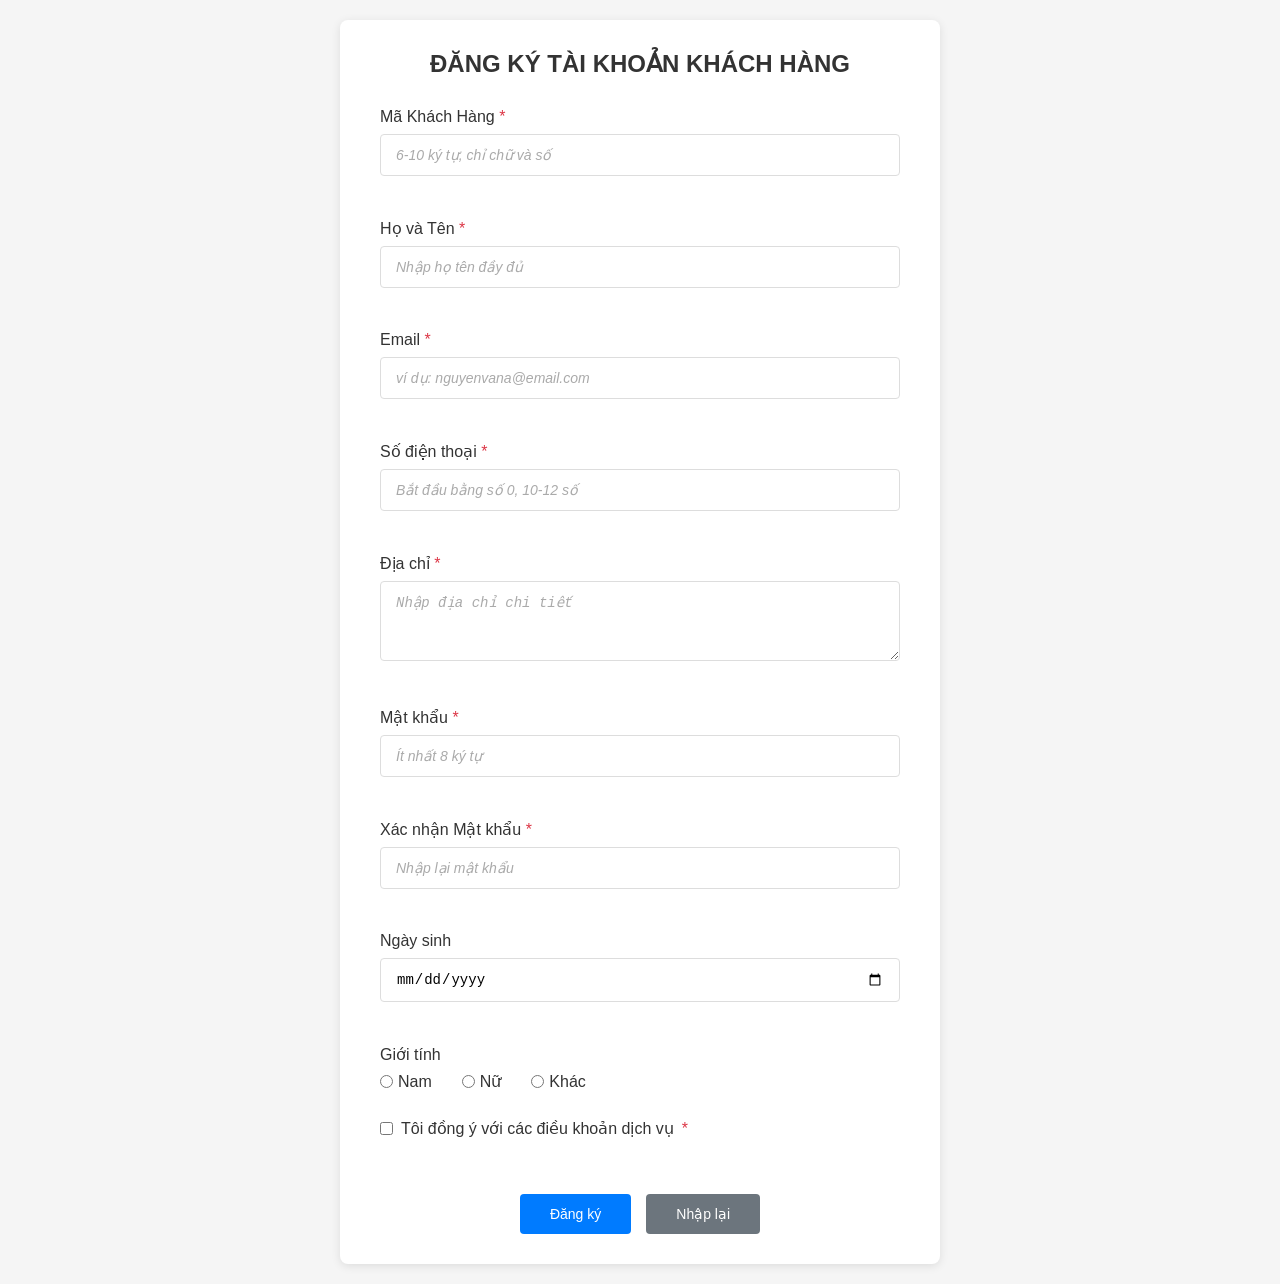
<file: Buoi4/code/BaiTapDangKy/index.html>
<!DOCTYPE html>
<html lang="vi">
<head>
    <meta charset="UTF-8">
    <meta name="viewport" content="width=device-width, initial-scale=1.0">
    <title>Đăng Ký Tài Khoản Khách Hàng</title>
    <link rel="stylesheet" href="styles.css">
</head>
<body>
    <div class="container">
        <h1>ĐĂNG KÝ TÀI KHOẢN KHÁCH HÀNG</h1>
        
        <form id="registrationForm" novalidate>
            <!-- Mã Khách Hàng -->
            <div class="form-group">
                <label for="maKhachHang">Mã Khách Hàng <span class="required">*</span></label>
                <input type="text" id="maKhachHang" name="maKhachHang" 
                       placeholder="6-10 ký tự, chỉ chữ và số" maxlength="10">
                <span class="error-message" id="maKhachHangError"></span>
            </div>

            <!-- Họ và Tên -->
            <div class="form-group">
                <label for="hoVaTen">Họ và Tên <span class="required">*</span></label>
                <input type="text" id="hoVaTen" name="hoVaTen" 
                       placeholder="Nhập họ tên đầy đủ" maxlength="50">
                <span class="error-message" id="hoVaTenError"></span>
            </div>

            <!-- Email -->
            <div class="form-group">
                <label for="email">Email <span class="required">*</span></label>
                <input type="email" id="email" name="email" 
                       placeholder="ví dụ: nguyenvana@email.com">
                <span class="error-message" id="emailError"></span>
            </div>

            <!-- Số điện thoại -->
            <div class="form-group">
                <label for="soDienThoai">Số điện thoại <span class="required">*</span></label>
                <input type="tel" id="soDienThoai" name="soDienThoai" 
                       placeholder="Bắt đầu bằng số 0, 10-12 số" maxlength="12">
                <span class="error-message" id="soDienThoaiError"></span>
            </div>

            <!-- Địa chỉ -->
            <div class="form-group">
                <label for="diaChi">Địa chỉ <span class="required">*</span></label>
                <textarea id="diaChi" name="diaChi" 
                          placeholder="Nhập địa chỉ chi tiết" maxlength="255" rows="3"></textarea>
                <span class="error-message" id="diaChiError"></span>
            </div>

            <!-- Mật khẩu -->
            <div class="form-group">
                <label for="matKhau">Mật khẩu <span class="required">*</span></label>
                <input type="password" id="matKhau" name="matKhau" 
                       placeholder="Ít nhất 8 ký tự">
                <span class="error-message" id="matKhauError"></span>
            </div>

            <!-- Xác nhận Mật khẩu -->
            <div class="form-group">
                <label for="xacNhanMatKhau">Xác nhận Mật khẩu <span class="required">*</span></label>
                <input type="password" id="xacNhanMatKhau" name="xacNhanMatKhau" 
                       placeholder="Nhập lại mật khẩu">
                <span class="error-message" id="xacNhanMatKhauError"></span>
            </div>

            <!-- Ngày sinh -->
            <div class="form-group">
                <label for="ngaySinh">Ngày sinh</label>
                <input type="date" id="ngaySinh" name="ngaySinh">
                <span class="error-message" id="ngaySinhError"></span>
            </div>

            <!-- Giới tính -->
            <div class="form-group">
                <label>Giới tính</label>
                <div class="radio-group">
                    <label class="radio-label">
                        <input type="radio" name="gioiTinh" value="Nam"> Nam
                    </label>
                    <label class="radio-label">
                        <input type="radio" name="gioiTinh" value="Nu"> Nữ
                    </label>
                    <label class="radio-label">
                        <input type="radio" name="gioiTinh" value="Khac"> Khác
                    </label>
                </div>
            </div>

            <!-- Điều khoản dịch vụ -->
            <div class="form-group checkbox-group">
                <label class="checkbox-label">
                    <input type="checkbox" id="dieuKhoan" name="dieuKhoan">
                    Tôi đồng ý với các điều khoản dịch vụ <span class="required">*</span>
                </label>
                <span class="error-message" id="dieuKhoanError"></span>
            </div>

            <!-- Buttons -->
            <div class="button-group">
                <button type="submit" class="btn btn-primary">Đăng ký</button>
                <button type="button" class="btn btn-secondary" id="btnNhapLai">Nhập lại</button>
            </div>
        </form>
    </div>

    <script src="script.js"></script>
</body>
</html>
</file>
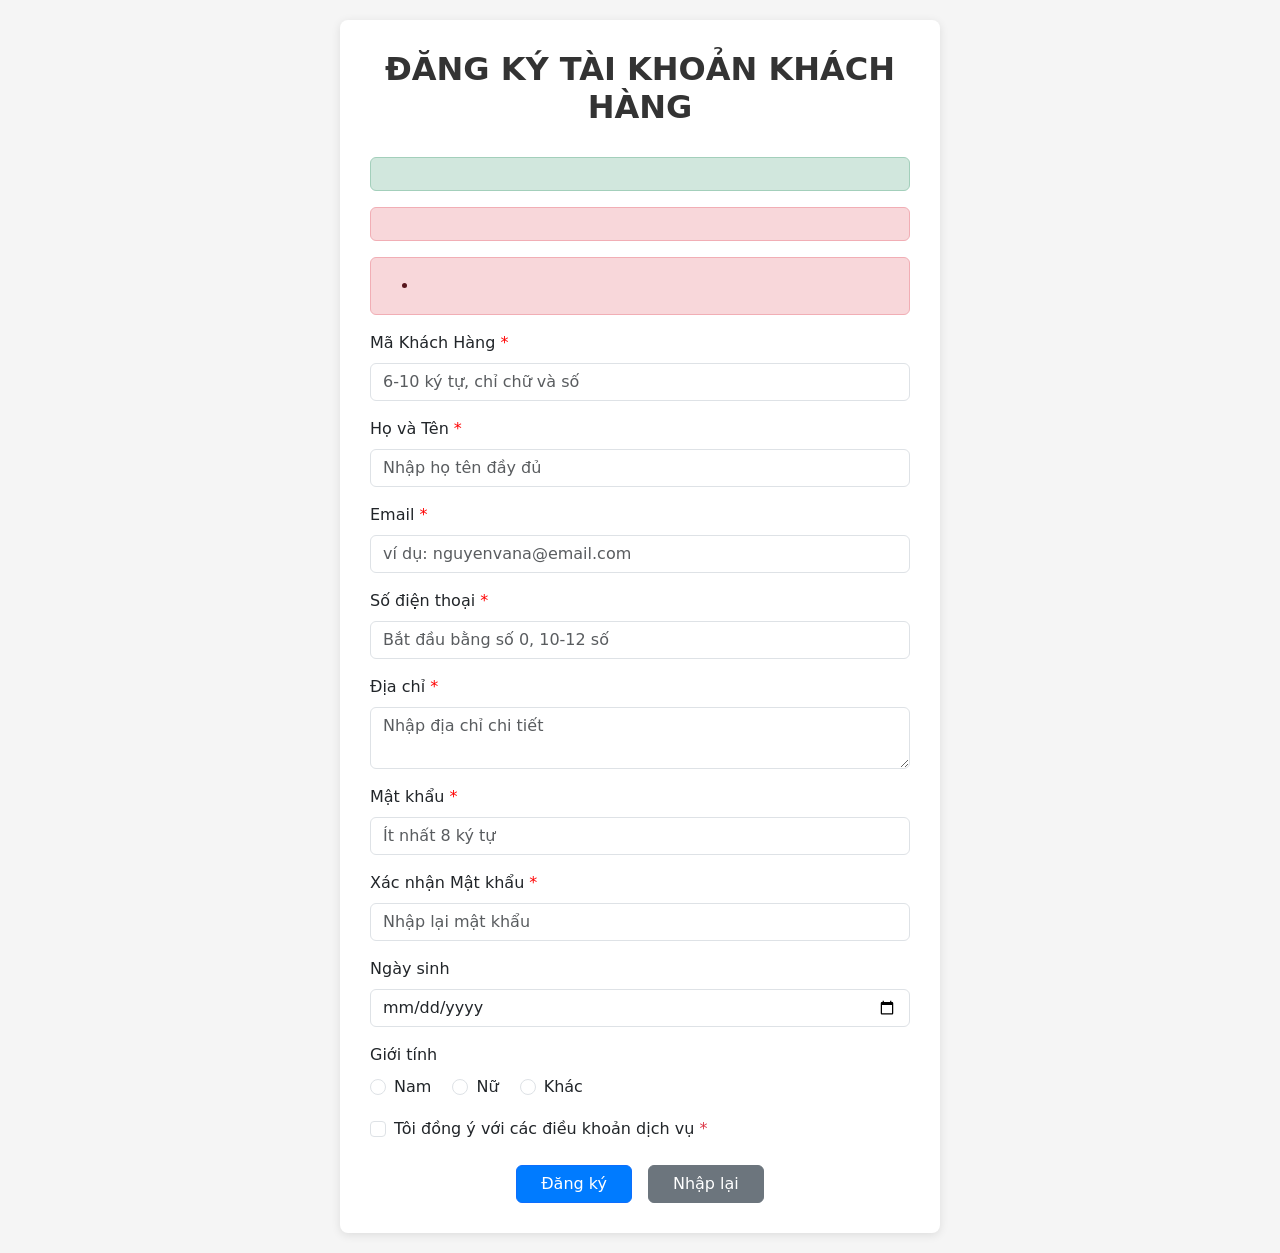
<file: Buoi5/demo/target/classes/templates/dangky.html>
<!DOCTYPE html>
<html lang="vi" xmlns:th="http://www.thymeleaf.org">
<head>
    <meta charset="UTF-8">
    <meta name="viewport" content="width=device-width, initial-scale=1.0">
    <title>Đăng Ký Tài Khoản Khách Hàng</title>
    <link href="https://cdn.jsdelivr.net/npm/bootstrap@5.3.0/dist/css/bootstrap.min.css" rel="stylesheet">
    <style>
        body {
            background-color: #f5f5f5;
            padding: 20px;
        }
        .registration-form {
            max-width: 600px;
            margin: 0 auto;
            background: white;
            padding: 30px;
            border-radius: 8px;
            box-shadow: 0 2px 10px rgba(0,0,0,0.1);
        }
        .form-title {
            text-align: center;
            color: #333;
            margin-bottom: 30px;
            font-weight: bold;
        }
        .required-label::after {
            content: " *";
            color: red;
        }
        .error-message {
            color: red;
            font-size: 0.875rem;
        }
        .success-message {
            color: green;
            font-size: 1rem;
            text-align: center;
            margin-bottom: 20px;
        }
        .btn-primary {
            background-color: #007bff;
        }
        .btn-secondary {
            background-color: #6c757d;
        }
    </style>
</head>
<body>
    <div class="registration-form">
        <h2 class="form-title">ĐĂNG KÝ TÀI KHOẢN KHÁCH HÀNG</h2>
        
        <!-- Thông báo thành công -->
        <div th:if="${successMessage}" class="alert alert-success" role="alert">
            <span th:text="${successMessage}"></span>
        </div>
        
        <!-- Thông báo lỗi chung -->
        <div th:if="${errorMessage}" class="alert alert-danger" role="alert">
            <span th:text="${errorMessage}"></span>
        </div>
        
        <!-- Danh sách lỗi custom -->
        <div th:if="${customErrors}" class="alert alert-danger" role="alert">
            <ul class="mb-0">
                <li th:each="error : ${customErrors}" th:text="${error}"></li>
            </ul>
        </div>
        
        <form th:action="@{/dangky}" th:object="${khachHangDTO}" method="post" id="registrationForm">
            
            <!-- Mã Khách Hàng -->
            <div class="mb-3">
                <label for="maKhachHang" class="form-label required-label">Mã Khách Hàng</label>
                <input type="text" class="form-control" id="maKhachHang" th:field="*{maKhachHang}" 
                       placeholder="6-10 ký tự, chỉ chữ và số"
                       th:classappend="${#fields.hasErrors('maKhachHang')} ? 'is-invalid' : ''">
                <div class="error-message" th:if="${#fields.hasErrors('maKhachHang')}" th:errors="*{maKhachHang}"></div>
            </div>
            
            <!-- Họ và Tên -->
            <div class="mb-3">
                <label for="hoTen" class="form-label required-label">Họ và Tên</label>
                <input type="text" class="form-control" id="hoTen" th:field="*{hoTen}" 
                       placeholder="Nhập họ tên đầy đủ"
                       th:classappend="${#fields.hasErrors('hoTen')} ? 'is-invalid' : ''">
                <div class="error-message" th:if="${#fields.hasErrors('hoTen')}" th:errors="*{hoTen}"></div>
            </div>
            
            <!-- Email -->
            <div class="mb-3">
                <label for="email" class="form-label required-label">Email</label>
                <input type="email" class="form-control" id="email" th:field="*{email}" 
                       placeholder="ví dụ: nguyenvana@email.com"
                       th:classappend="${#fields.hasErrors('email')} ? 'is-invalid' : ''">
                <div class="error-message" th:if="${#fields.hasErrors('email')}" th:errors="*{email}"></div>
            </div>
            
            <!-- Số điện thoại -->
            <div class="mb-3">
                <label for="soDienThoai" class="form-label required-label">Số điện thoại</label>
                <input type="text" class="form-control" id="soDienThoai" th:field="*{soDienThoai}" 
                       placeholder="Bắt đầu bằng số 0, 10-12 số"
                       th:classappend="${#fields.hasErrors('soDienThoai')} ? 'is-invalid' : ''">
                <div class="error-message" th:if="${#fields.hasErrors('soDienThoai')}" th:errors="*{soDienThoai}"></div>
            </div>
            
            <!-- Địa chỉ -->
            <div class="mb-3">
                <label for="diaChi" class="form-label required-label">Địa chỉ</label>
                <textarea class="form-control" id="diaChi" th:field="*{diaChi}" rows="2"
                          placeholder="Nhập địa chỉ chi tiết"
                          th:classappend="${#fields.hasErrors('diaChi')} ? 'is-invalid' : ''"></textarea>
                <div class="error-message" th:if="${#fields.hasErrors('diaChi')}" th:errors="*{diaChi}"></div>
            </div>
            
            <!-- Mật khẩu -->
            <div class="mb-3">
                <label for="matKhau" class="form-label required-label">Mật khẩu</label>
                <input type="password" class="form-control" id="matKhau" th:field="*{matKhau}" 
                       placeholder="Ít nhất 8 ký tự"
                       th:classappend="${#fields.hasErrors('matKhau')} ? 'is-invalid' : ''">
                <div class="error-message" th:if="${#fields.hasErrors('matKhau')}" th:errors="*{matKhau}"></div>
            </div>
            
            <!-- Xác nhận Mật khẩu -->
            <div class="mb-3">
                <label for="xacNhanMatKhau" class="form-label required-label">Xác nhận Mật khẩu</label>
                <input type="password" class="form-control" id="xacNhanMatKhau" th:field="*{xacNhanMatKhau}" 
                       placeholder="Nhập lại mật khẩu"
                       th:classappend="${#fields.hasErrors('xacNhanMatKhau')} ? 'is-invalid' : ''">
                <div class="error-message" th:if="${#fields.hasErrors('xacNhanMatKhau')}" th:errors="*{xacNhanMatKhau}"></div>
            </div>
            
            <!-- Ngày sinh -->
            <div class="mb-3">
                <label for="ngaySinh" class="form-label">Ngày sinh</label>
                <input type="date" class="form-control" id="ngaySinh" th:field="*{ngaySinh}">
            </div>
            
            <!-- Giới tính -->
            <div class="mb-3">
                <label class="form-label">Giới tính</label>
                <div>
                    <div class="form-check form-check-inline">
                        <input class="form-check-input" type="radio" name="gioiTinh" id="gioiTinhNam" value="Nam" th:field="*{gioiTinh}">
                        <label class="form-check-label" for="gioiTinhNam">Nam</label>
                    </div>
                    <div class="form-check form-check-inline">
                        <input class="form-check-input" type="radio" name="gioiTinh" id="gioiTinhNu" value="Nữ" th:field="*{gioiTinh}">
                        <label class="form-check-label" for="gioiTinhNu">Nữ</label>
                    </div>
                    <div class="form-check form-check-inline">
                        <input class="form-check-input" type="radio" name="gioiTinh" id="gioiTinhKhac" value="Khác" th:field="*{gioiTinh}">
                        <label class="form-check-label" for="gioiTinhKhac">Khác</label>
                    </div>
                </div>
            </div>
            
            <!-- Điều khoản dịch vụ -->
            <div class="mb-3">
                <div class="form-check">
                    <input class="form-check-input" type="checkbox" id="dongYDieuKhoan" th:field="*{dongYDieuKhoan}">
                    <label class="form-check-label" for="dongYDieuKhoan">
                        Tôi đồng ý với các điều khoản dịch vụ <span class="text-danger">*</span>
                    </label>
                </div>
            </div>
            
            <!-- Buttons -->
            <div class="d-flex justify-content-center gap-3 mt-4">
                <button type="submit" class="btn btn-primary px-4">Đăng ký</button>
                <button type="reset" class="btn btn-secondary px-4">Nhập lại</button>
            </div>
        </form>
    </div>
    
    <script src="https://cdn.jsdelivr.net/npm/bootstrap@5.3.0/dist/js/bootstrap.bundle.min.js"></script>
</body>
</html>
</file>
<file: Buoi4/code/BaiTapDangKy/styles.css>
* {
    margin: 0;
    padding: 0;
    box-sizing: border-box;
}

body {
    font-family: 'Segoe UI', Tahoma, Geneva, Verdana, sans-serif;
    background-color: #f5f5f5;
    padding: 20px;
    min-height: 100vh;
}

.container {
    max-width: 600px;
    margin: 0 auto;
    background-color: #ffffff;
    padding: 30px 40px;
    border-radius: 8px;
    box-shadow: 0 2px 10px rgba(0, 0, 0, 0.1);
}

h1 {
    text-align: center;
    color: #333;
    margin-bottom: 30px;
    font-size: 1.5rem;
    font-weight: bold;
}

.form-group {
    margin-bottom: 20px;
}

label {
    display: block;
    margin-bottom: 8px;
    color: #333;
    font-weight: 500;
}

.required {
    color: #dc3545;
}

input[type="text"],
input[type="email"],
input[type="tel"],
input[type="password"],
input[type="date"],
textarea {
    width: 100%;
    padding: 12px 15px;
    border: 1px solid #ddd;
    border-radius: 4px;
    font-size: 14px;
    transition: border-color 0.3s ease;
}

input[type="text"]:focus,
input[type="email"]:focus,
input[type="tel"]:focus,
input[type="password"]:focus,
input[type="date"]:focus,
textarea:focus {
    outline: none;
    border-color: #007bff;
    box-shadow: 0 0 0 3px rgba(0, 123, 255, 0.1);
}

input.error,
textarea.error {
    border-color: #dc3545;
}

input.success,
textarea.success {
    border-color: #28a745;
}

textarea {
    resize: vertical;
    min-height: 80px;
}

.radio-group {
    display: flex;
    gap: 30px;
    margin-top: 5px;
}

.radio-label {
    display: flex;
    align-items: center;
    gap: 5px;
    font-weight: normal;
    cursor: pointer;
}

.radio-label input[type="radio"] {
    width: auto;
    cursor: pointer;
}

.checkbox-group {
    margin-top: 20px;
}

.checkbox-label {
    display: flex;
    align-items: center;
    gap: 8px;
    font-weight: normal;
    cursor: pointer;
}

.checkbox-label input[type="checkbox"] {
    width: auto;
    cursor: pointer;
}

.error-message {
    display: block;
    color: #dc3545;
    font-size: 12px;
    margin-top: 5px;
    min-height: 18px;
}

.button-group {
    display: flex;
    justify-content: center;
    gap: 15px;
    margin-top: 30px;
}

.btn {
    padding: 12px 30px;
    font-size: 14px;
    font-weight: 500;
    border: none;
    border-radius: 4px;
    cursor: pointer;
    transition: background-color 0.3s ease;
}

.btn-primary {
    background-color: #007bff;
    color: white;
}

.btn-primary:hover {
    background-color: #0056b3;
}

.btn-secondary {
    background-color: #6c757d;
    color: white;
}

.btn-secondary:hover {
    background-color: #545b62;
}

/* Placeholder styling */
::placeholder {
    color: #aaa;
    font-style: italic;
}

/* Responsive */
@media (max-width: 480px) {
    .container {
        padding: 20px;
    }
    
    .radio-group {
        flex-direction: column;
        gap: 10px;
    }
    
    .button-group {
        flex-direction: column;
    }
    
    .btn {
        width: 100%;
    }
}
</file>
